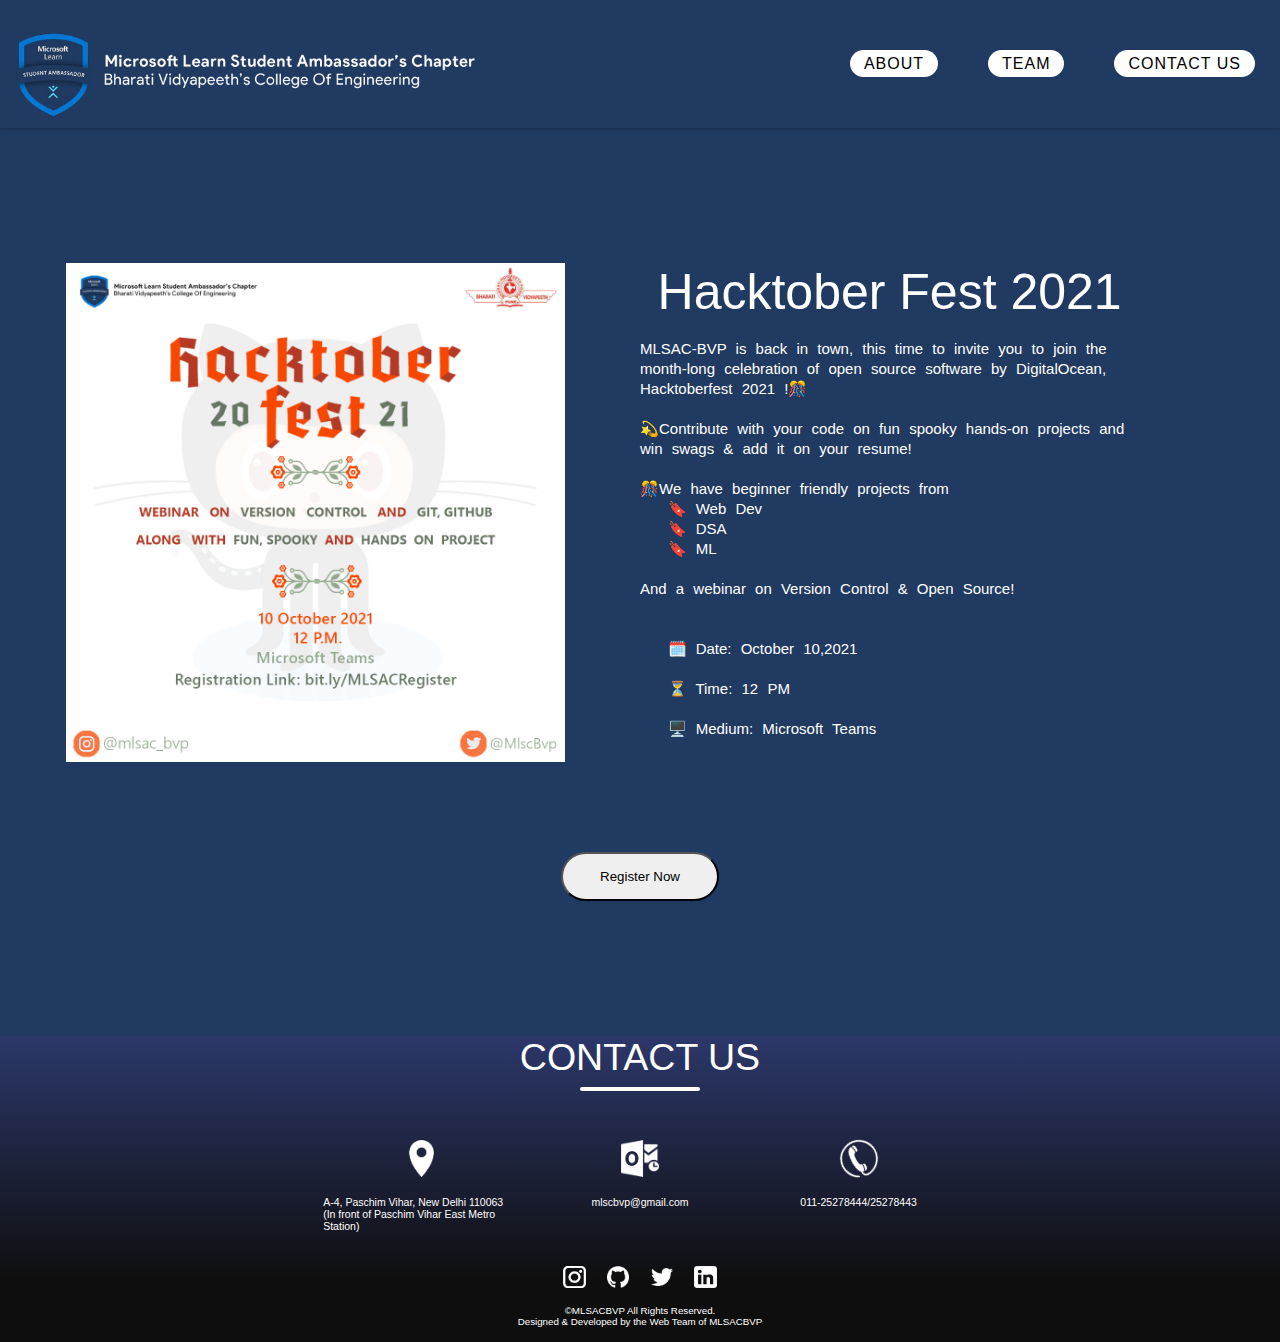
<file: hacktober-fest.html>
<!DOCTYPE html>
<html lang="en">
<head>
    <meta charset="UTF-8">
    <meta http-equiv="X-UA-Compatible" content="IE=edge">
    <meta name="viewport" content="width=device-width, initial-scale=1.0">
    <link rel="stylesheet" href="css/header.css">
    <link rel="stylesheet" href="css/seperate-events.css">
    <link rel="stylesheet" href="css/utility.css">
    <link rel="stylesheet" href="css/footer.css">
    <title>Hacktober Fest</title>
</head>
<body>
  <header>
    <div class="header-container">
      <div class="left-nav">
        <div class="logo">
          <img
          src="assets/MLSAC Logo white.png" alt="MLSAC Logo" />
        </div> 
      </div> 

      <div class="right-nav">
        <nav>
          <ul>
            <li class= " header-buttons about">
              <a href="#" class="button">About</a>
            </li>
            <li class= " header-buttons team">
              <a href="#" class="button">Team</a>
            </li>
            <li class= " header-buttons contact-us">
              <a href="#" class="button">Contact Us</a>
            </li>
          </ul>
        </nav>                 
      </div>
    </div>
  </header>    

  <div class="event-desc">
    <div class="poster">
      <img src="./assets/mlsc hackotber poster.png"  alt="hacktober fest poster" class="event-poster"/>
    </div>

    <div class="event-info">
      <div class="event-name">
        <h3>
            Hacktober Fest 2021
        </h3>
      </div>
      
      <div class="event-details">
       
        <pre>MLSAC-BVP is back in town, this time to invite you to join the month-long celebration of open source software by DigitalOcean, Hacktoberfest 2021 !🎊

💫Contribute with your code on fun spooky hands-on projects and win swags & add it on your resume!

🎊We have beginner friendly projects from
   🔖 Web Dev 
   🔖 DSA
   🔖 ML

And a webinar on Version Control & Open Source!


   🗓️ Date: October 10,2021 

   ⏳ Time: 12 PM

   🖥️ Medium: Microsoft Teams
        </pre>
      </div>    
    </div>
  </div>  

  <div class="cta">
    <button>
      <a href="https://bit.ly/MLSACRegister" class="register">Register Now</a> 
    </button>
  </div>

  <footer>
    <div class="bottom">
      <contact>
          <div class="heading-contact white-text">CONTACT US</div>
          <div class="contactus">
              <div class="item">
                  <div class="icon">
                      <img src="assets/map.png" alt="">
                  </div>
                  <div class="icon-name white-text">
                      <p>
                      A-4, Paschim Vihar, New Delhi 110063<br>
                      (In front of Paschim Vihar East Metro Station)
                      </p>
                  </div>
              </div>

              <div class="item">
                  <div class="icon">
                      <img src="assets/outlook.png" alt="">
                  </div>
                  <div class="icon-name white-text">
                      <p>mlscbvp@gmail.com</p>
                  </div>
              </div>

              <div class="item">
                  <div class="icon telephone">
                      <img src="assets/telephone.png" alt="">
                  </div>
                  <div class="icon-name white-text">
                      <p>011-25278444/25278443</p>
                  </div>
              </div>
          </div>
      </contact>

      <div class="socials">
          <div class="handles">
              <a href="https://www.instagram.com/mlsac_bvcoe/"><img src="assets/instagram.png" alt="insta logo"></a>
          </div>
          <div class="handles">
              <a href="https://github.com/mlsacbvp"><img src="assets/github.png" alt="github logo"></a>
          </div>
          <div class="handles">
              <a href="https://twitter.com/MlscBvp?t=ueaZK33_AhBI93rNVCT6vQ&s=09"><img src="assets/twitter.png" alt="twitter logo"></a>
          </div>
          <div class="handles">
              <a href="https://www.linkedin.com/company/microsoft-learn-student-chapter-mlsc-bvp/"><img src="assets/linkedin.png" alt="linkedin logo"></a>
          </div>
      </div>

      <div class="footer">
          <span class="white-text">
              &copy;MLSACBVP All Rights Reserved.
          </span>
          <br>
          <span class="white-text">
              Designed & Developed by the Web Team of MLSACBVP
          </span>
      </div>
    </div>
  </footer>
</body>
</html>
</file>
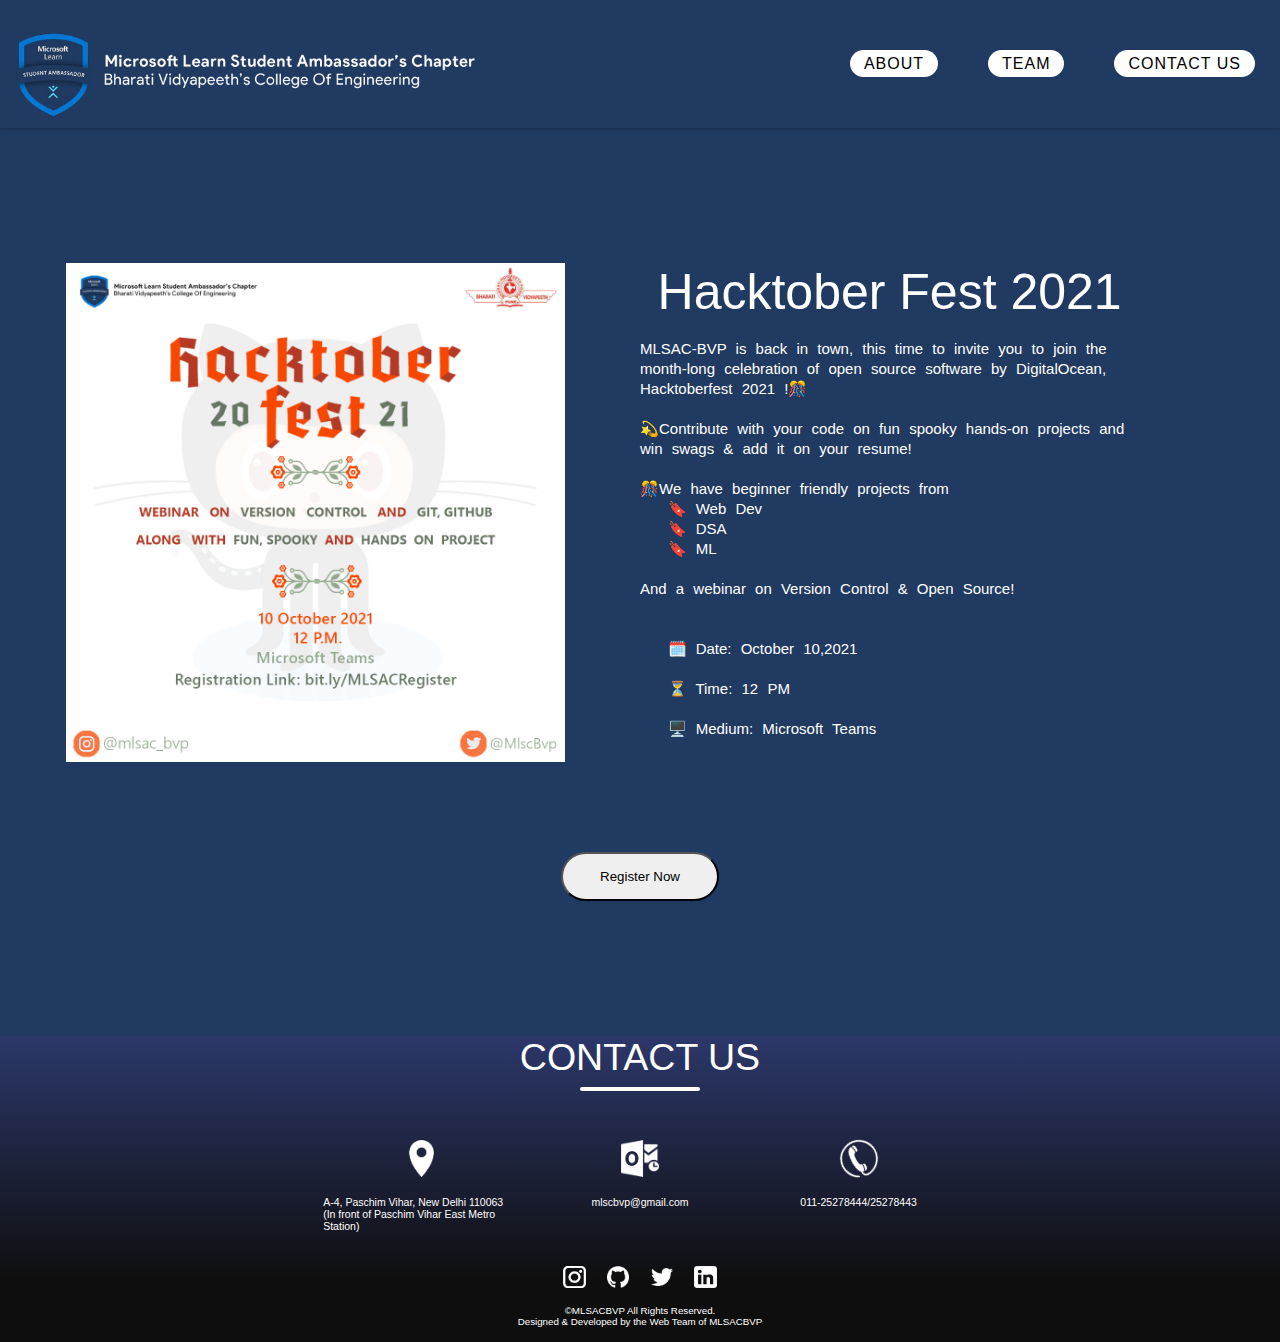
<file: Seperate-event-page.html>
<!DOCTYPE html>
<html lang="en">
<head>
    <meta charset="UTF-8">
    <meta http-equiv="X-UA-Compatible" content="IE=edge">
    <meta name="viewport" content="width=device-width, initial-scale=1.0">
    <link rel="stylesheet" href="css/header.css">
    <link rel="stylesheet" href="css/seperate-events.css">
    <link rel="stylesheet" href="css/utility.css">
    <link rel="stylesheet" href="css/footer.css">
    <title>Hacktober Fest</title>
</head>
<body>
  <header>
    <div class="header-container">
      <div class="left-nav">
        <div class="logo">
          <img
          src="assets/MLSAC Logo white.png" alt="MLSAC Logo" />
        </div> 
      </div> 

      <div class="right-nav">
        <nav>
          <ul>
            <li class= " header-buttons about">
              <a href="aboutus.html" class="button">About</a>
            </li>
            <li class= " header-buttons team">
              <a href="#" class="button">Team</a>
            </li>
            <li class= " header-buttons contact-us">
              <a href="contactus.html" class="button">Contact Us</a>
            </li>
          </ul>
        </nav>                 
      </div>
    </div>
  </header>    

  <div class="event-desc">
    <div class="poster">
      <img src="./assets/mlsc hackotber poster.png"  alt="hacktober fest poster" class="event-poster"/>
    </div>

    <div class="event-info">
      <div class="event-name">
        <h3>
            Hacktober Fest 2021
        </h3>
      </div>
      
      <div class="event-details">
       
        <pre>MLSAC-BVP is back in town, this time to invite you to join the month-long celebration of open source software by DigitalOcean, Hacktoberfest 2021 !🎊

💫Contribute with your code on fun spooky hands-on projects and win swags & add it on your resume!

🎊We have beginner friendly projects from
   🔖 Web Dev 
   🔖 DSA
   🔖 ML

And a webinar on Version Control & Open Source!


   🗓️ Date: October 10,2021 

   ⏳ Time: 12 PM

   🖥️ Medium: Microsoft Teams
        </pre>
      </div>    
    </div>
  </div>  

  <div class="cta">
    <button>
      <a href="https://bit.ly/MLSACRegister" class="register">Register Now</a> 
    </button>
  </div>

  <footer>
    <div class="bottom">
      <contact>
          <div class="heading-contact white-text">CONTACT US</div>
          <div class="contactus">
              <div class="item">
                  <div class="icon">
                      <img src="assets/map.png" alt="">
                  </div>
                  <div class="icon-name white-text">
                      <p>
                      A-4, Paschim Vihar, New Delhi 110063<br>
                      (In front of Paschim Vihar East Metro Station)
                      </p>
                  </div>
              </div>

              <div class="item">
                  <div class="icon">
                      <img src="assets/outlook.png" alt="">
                  </div>
                  <div class="icon-name white-text">
                      <p>mlscbvp@gmail.com</p>
                  </div>
              </div>

              <div class="item">
                  <div class="icon telephone">
                      <img src="assets/telephone.png" alt="">
                  </div>
                  <div class="icon-name white-text">
                      <p>011-25278444/25278443</p>
                  </div>
              </div>
          </div>
      </contact>

      <div class="socials">
          <div class="handles">
              <a href="https://www.instagram.com/mlsac_bvcoe/"><img src="assets/instagram.png" alt="insta logo"></a>
          </div>
          <div class="handles">
              <a href="https://github.com/mlsacbvp"><img src="assets/github.png" alt="github logo"></a>
          </div>
          <div class="handles">
              <a href="https://twitter.com/MlscBvp?t=ueaZK33_AhBI93rNVCT6vQ&s=09"><img src="assets/twitter.png" alt="twitter logo"></a>
          </div>
          <div class="handles">
              <a href="https://www.linkedin.com/company/microsoft-learn-student-chapter-mlsc-bvp/"><img src="assets/linkedin.png" alt="linkedin logo"></a>
          </div>
      </div>

      <div class="footer">
          <span class="white-text">
              &copy;MLSACBVP All Rights Reserved.
          </span>
          <br>
          <span class="white-text">
              Designed & Developed by the Web Team of MLSACBVP
          </span>
      </div>
    </div>
  </footer>
</body>
</html>
</file>
<file: css/header.css>
*,
*::after,
*::before
{
    margin: 0;
    padding: 0;

}

html{
    font-size: 62.5%;
}

body{
    font-family: 'Segoe UI ', 'Open Sans', sans-serif;
    background-color: #203A61;
}

header{
    height: 14.2vh;
    box-shadow:  0 1px 3px rgb(0 0 0 / 10%), 0 2px 2px rgb(0 0 0 / 6%), 0 0 2px rgb(0 0 0 / 7%);
    position: relative;
    z-index: 30;
}

.logo{
    display: flex;
    position: relative ;
    width: auto;
    height: 21vh;
    /* left: 0.8rem; */
    /* top: -4.261363636363637vh; */
    zoom: 0.75;

}
/* .logo img {
    height: 100%;
} */
.header-container{
    max-width: 144rem;
    margin: 0 auto;
    height: 100%;
    display: flex;
    justify-content: space-between;
}
nav ul{
    display: flex;
    list-style: none;
    
}
nav ul li{
    text-transform: uppercase;
    padding: 2.5rem;
    letter-spacing: 0.1rem;
    font-size: 1.6rem;
 
}

.right-nav {
    display: flex;
    align-items: center;
    
}



.button{
    color: black;
    background: white;
    border-radius: 80px;
    padding: 0.5rem 1.4rem;
    text-decoration: none;
  
}

.button:hover{
    text-decoration-color: aliceblue;
}
</file>
<file: css/seperate-events.css>
.event-desc{
    display: flex;
    padding: 15vh 11vw 10vh 11vw;
    justify-content: space-around;
}
.poster{
    display: flex;
    justify-content: center;
    width: 50vw;
    align-items: center;
}

.event-poster{
    /* padding-top: 1.6vh; */
    height: auto;
    width: 100%;
    padding-right: 15rem;
    /* padding-top: 5rem; */
}

.event-info{
    display: flex;
    flex-direction: column;
    width: 50vw;
    align-items: center;

}

h3{
    font-size: 5rem;
    color: white;
    font-weight: normal;
}

.event-details{
    padding-top: 2vh;
    word-spacing: 0.5rem;
    line-height: 2rem;
}
pre {
    white-space: pre-wrap;
    font-size: 1.5rem;
    color: white;
    font-weight: lighter;
    font-family: 'Segoe UI', Tahoma, Geneva, Verdana, sans-serif ;
    
}

.register{
    display: flex;
    align-items: center;
    justify-content: center;
    /* border: 1px solid #f2f2f2;
    background-color: #f2f2f2; */
    width: 12vw;
    margin: 0 auto;
    height: 5vh;
    color: black;

    text-decoration: none;
    
}
span{
    text-align: center;
}
.cta{
    display: flex;
    justify-content: center;
}

button{
    border-radius: 100px;
    
}
</file>
<file: css/utility.css>
@font-face {
    font-family: 'Segoe UI Regular';
    font-style: normal;
    font-weight: normal;
    src: local('Segoe UI'), url('Segoe UI.woff') format('woff');
    }
    

    @font-face {
    font-family: 'Segoe UI Italic';
    font-style: normal;
    font-weight: normal;
    src: local('Segoe UI Italic'), url('Segoe UI Italic.woff') format('woff');
    }
    

    @font-face {
    font-family: 'Segoe UI Bold';
    font-style: normal;
    font-weight: normal;
    src: local('Segoe UI Bold'), url('Segoe UI Bold.woff') format('woff');
    }
    

    @font-face {
    font-family: 'Segoe UI Bold Italic';
    font-style: normal;
    font-weight: normal;
    src: local('Segoe UI Bold Italic'), url('Segoe UI Bold Italic.woff') format('woff');
    }
</file>
<file: css/footer.css>
.heading-contact{
    margin: auto;
    font-size: 5em;
    width: fit-content;
    margin-top: 20vh;
    position: relative;

}

.heading-contact::after{
    content: "";
    width: 50%;
    height: 0.6vh;
    background: white;
    position: absolute;
    bottom: -1.8vh;
    left: 25%;
    border-radius: 20px;
}

.contactus{
    display: flex;
    justify-content: space-between;
    width: 66vw;
    margin: auto;
    margin-top: 9vh;
}

.item{
    display: flex;
    flex-direction: column;
    width: 31%;
    align-items: center;
}

.icon img{
    width: 5em;
    height: 5em;
    margin-bottom: 2.5vh;
}

.telephone img{
    transform: rotate(-54.63deg);
}

.icon-name{
    font-size: 1.4em;
}

.socials{
    display: flex;
    width: 16vw;
    margin: 5vh auto 0 auto;
    justify-content: space-between;
    align-items: center;
}

.socials a img{
    width: 3em;
    height: 3em;
}

.footer{
    text-align: center;
    width: fit-content;
    margin: 2em auto 0 auto;
    padding-bottom: 2em;
    
}

.footer span{
    font-size: 1.3em;
    color: white;
    
}
.white-text{
    color:white;
}

footer{
    background: linear-gradient(180deg, rgba(92, 45, 145, 0.2) 0%, #0E0E0E 80.21%);
    zoom: 0.75;    
}
</file>
